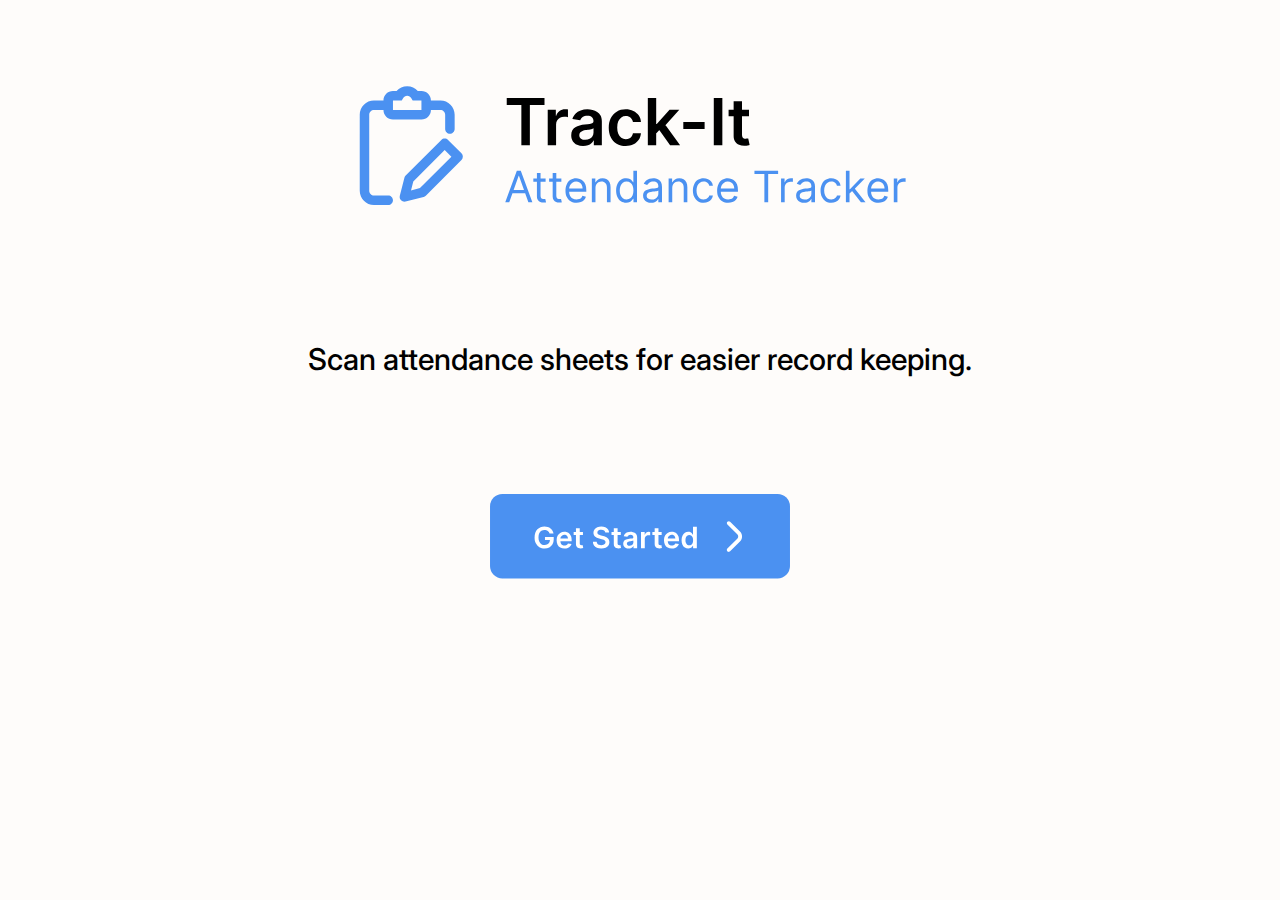
<file: templates/index.html>
<!DOCTYPE html>
<html lang="en">
<head>
    <meta charset="UTF-8">
    <meta http-equiv="X-UA-Compatible" content="IE=edge">
    <meta name="viewport" content="width=device-width, initial-scale=1.0">
    <title>Track-It | Attendance Tracker</title>
    <link rel="icon" type="image/x-icon" href="../static/assets/Note icon.svg">
    <style>
        @import url('https://fonts.googleapis.com/css2?family=Inter:wght@300;400;500;600;700&display=swap');
    </style>
    <link rel="stylesheet" href="../static/css/style.css">
    

</head>
<body>
    <div class="logo">
        <a href = "index.html"> 
            <img align= "middle" src="../static/assets/Logo.svg" style="width:800px;">
        </a>

    </div>

    <div class="text">
        <p>Scan attendance sheets for easier record keeping.</p>

    </div>

    <div class="getstarted">
        <a href = "upload.html"> 
            <img src="../static/assets/Get started button.svg" style="width: 300px;">
        </a>

    </div>

    
</body>
</html>
</file>
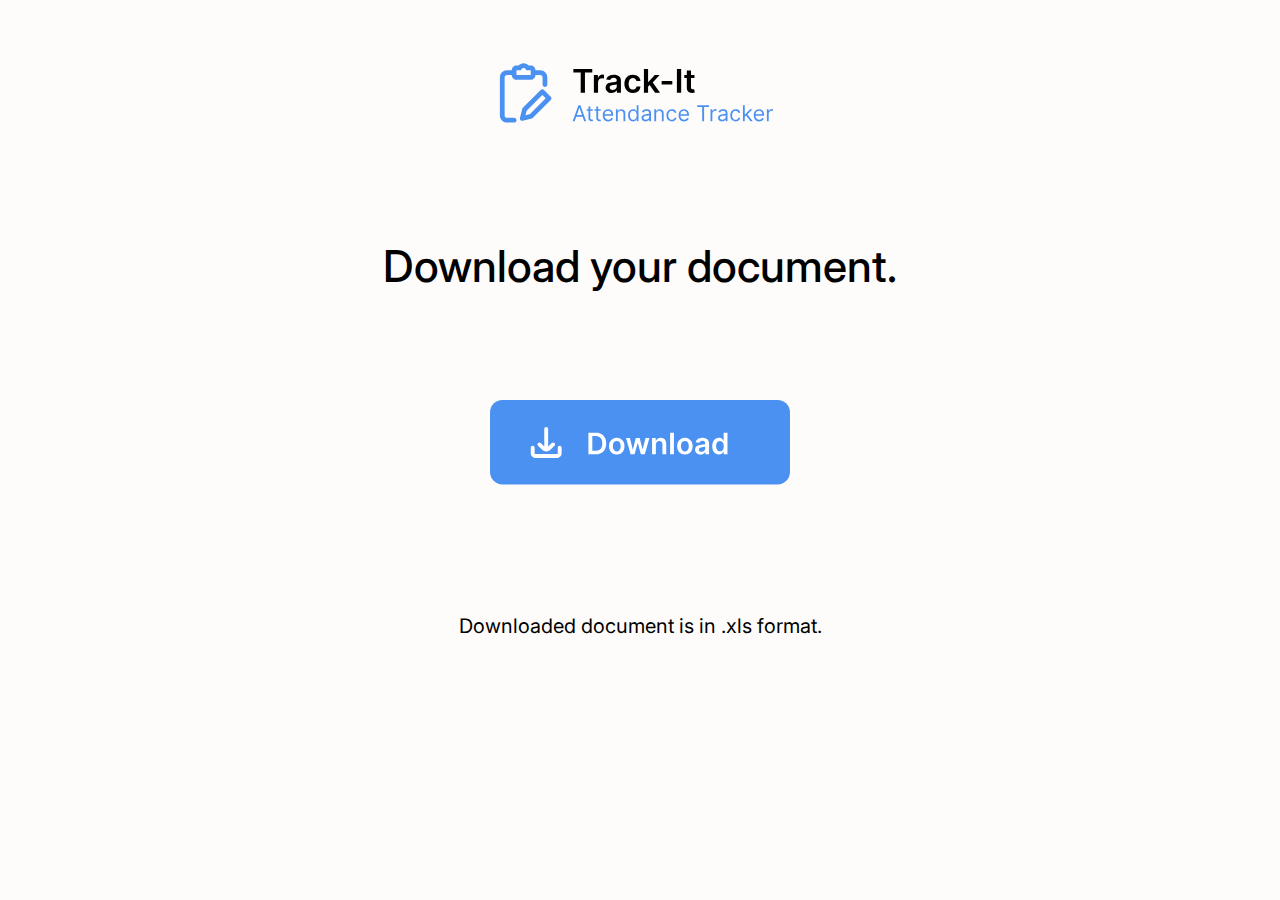
<file: download.html>
<!DOCTYPE html>
<html lang="en">
<head>
    <meta charset="UTF-8">
    <meta http-equiv="X-UA-Compatible" content="IE=edge">
    <meta name="viewport" content="width=device-width, initial-scale=1.0">
    <title>Track-It | Attendance Tracker</title>
    <link rel="icon" type="image/x-icon" href="images/Note icon.svg">
    <style>
        @import url('https://fonts.googleapis.com/css2?family=Inter:wght@300;400;500;600;700&display=swap');
    </style>
    <link rel="stylesheet" href="style.css">
    

</head>
<body>
    <div class="logo1">
        <a href = "index.html"> 
            <img align= "middle" src="images/Logo.svg" style="width:400px;">
        </a>

    </div>

    <div class="text2">
        <p>Download your document.</p>

    </div>

    <div class="upload">
        <a href = "index.html"> 
            <img src="images/Download button.svg" style="width: 300px;">
        </a>

    </div>

    <div class="downloadinfo">
        <p>Downloaded document is in .xls format.</p>
    </div>

    
</body>
</html>
</file>
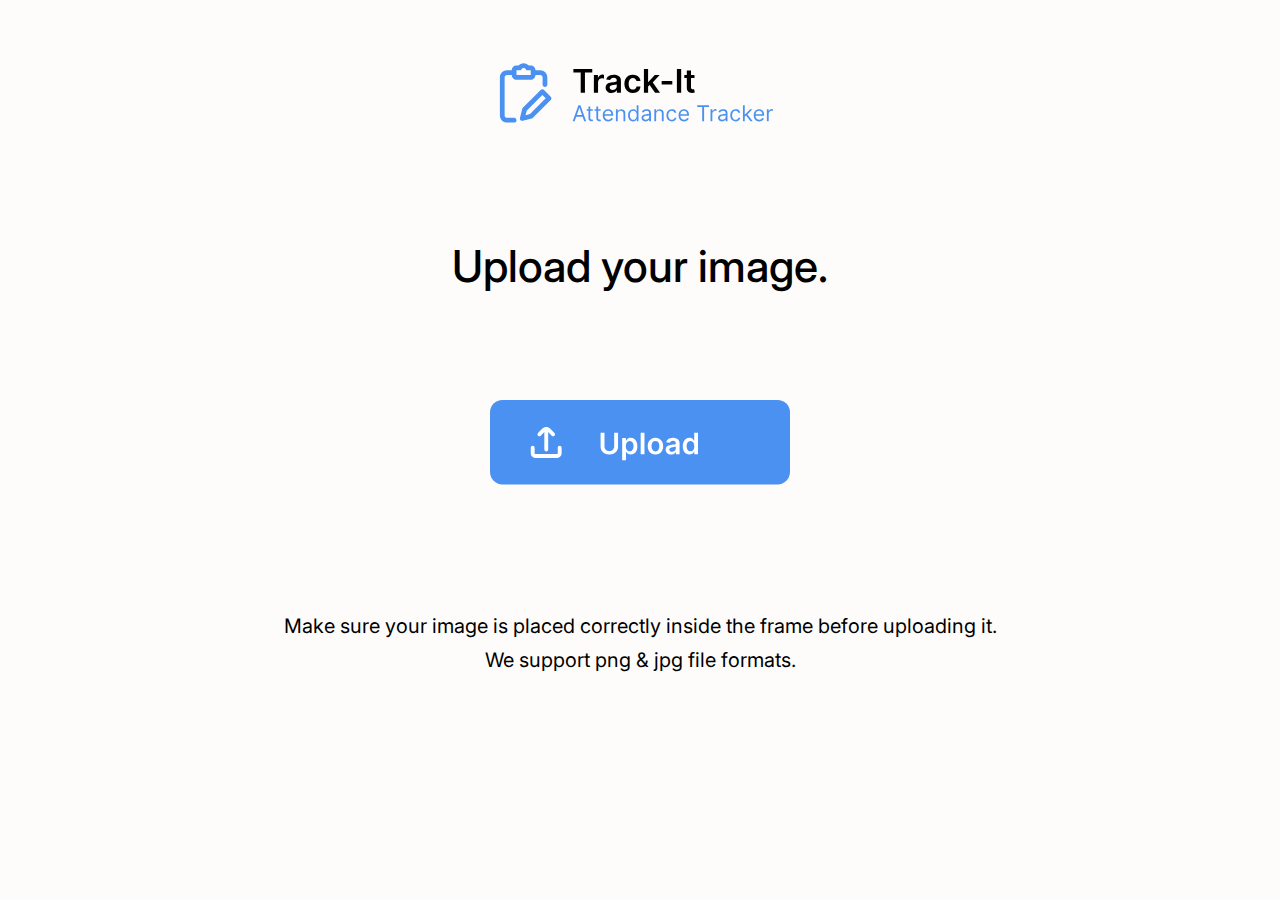
<file: upload.html>
<!DOCTYPE html>
<html lang="en">
<head>
    <meta charset="UTF-8">
    <meta http-equiv="X-UA-Compatible" content="IE=edge">
    <meta name="viewport" content="width=device-width, initial-scale=1.0">
    <title>Track-It | Attendance Tracker</title>
    <link rel="icon" type="image/x-icon" href="images/Note icon.svg">
    <style>
        @import url('https://fonts.googleapis.com/css2?family=Inter:wght@300;400;500;600;700&display=swap');
    </style>
    <link rel="stylesheet" href="style.css">
    

</head>
<body>
    <div class="logo1">
        <a href = "index.html"> 
            <img align= "middle" src="images/Logo.svg" style="width:400px;">
        </a>

    </div>

    <div class="text1">
        <p>Upload your image.</p>

    </div>

    <div class="upload">
        <a href = "download.html"> 
            <img src="images/Upload button.svg" style="width: 300px;">
        </a>

    </div>

    <div class="uploadinfo">
        <p>Make sure your image is placed correctly inside the frame before uploading it.
            <br>
            We support png & jpg file formats.
        </p>
    </div>

    
</body>
</html>
</file>
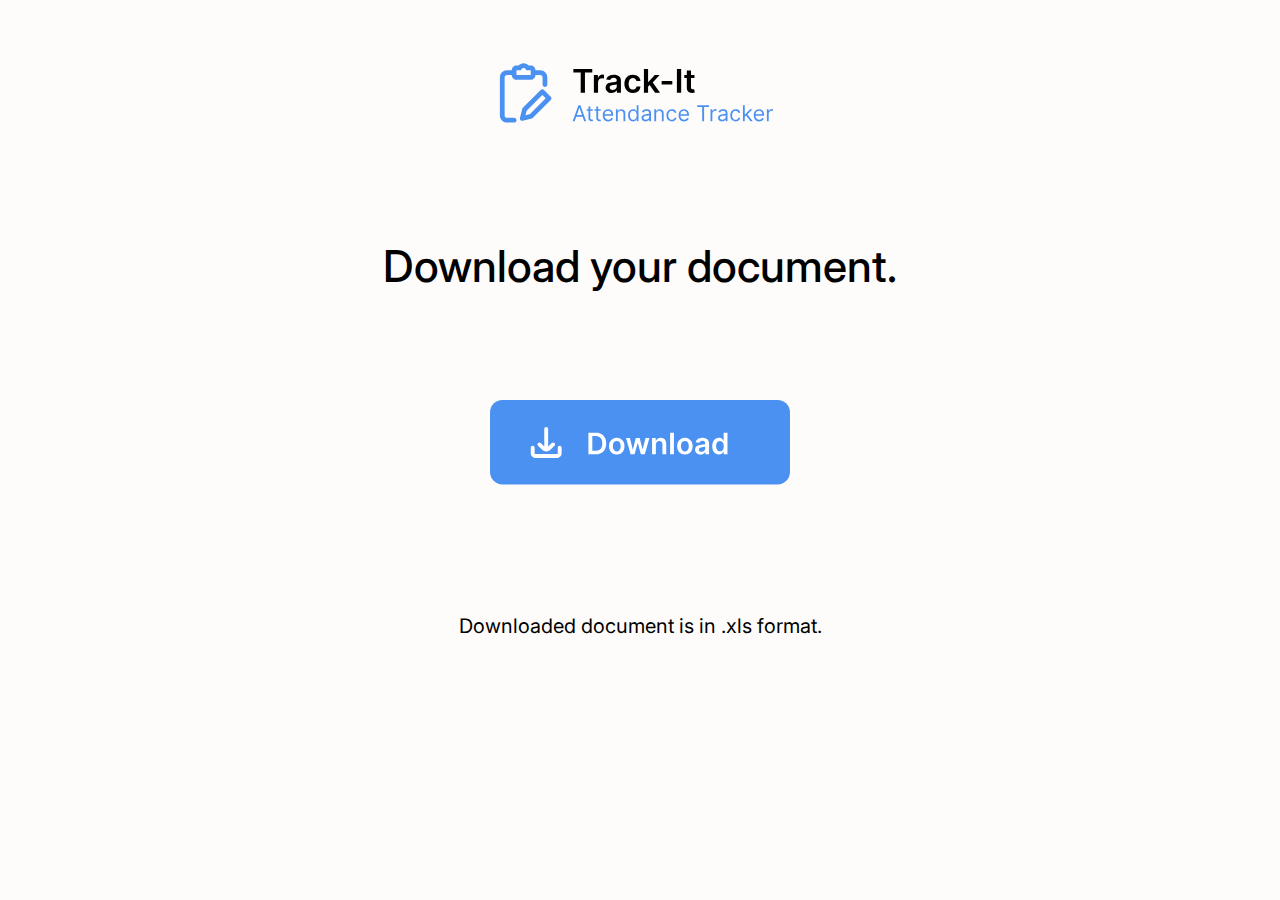
<file: templates/download.html>
<!DOCTYPE html>
<html lang="en">
<head>
    <meta charset="UTF-8">
    <meta http-equiv="X-UA-Compatible" content="IE=edge">
    <meta name="viewport" content="width=device-width, initial-scale=1.0">
    <title>Track-It | Attendance Tracker</title>
    <link rel="icon" type="image/x-icon" href="../static/assets/Note icon.svg">
    <style>
        @import url('https://fonts.googleapis.com/css2?family=Inter:wght@300;400;500;600;700&display=swap');
    </style>
    <link rel="stylesheet" href="../static/css/style.css">
    

</head>
<body>
    <div class="logo1">
        <a href = "index.html"> 
            <img align= "middle" src="../static/assets/Logo.svg" style="width:400px;">
        </a>

    </div>

    <div class="text2">
        <p>Download your document.</p>

    </div>

    <div class="upload">
        <a href = "index.html"> 
            <img src="../static/assets/Download button.svg" style="width: 300px;">
        </a>

    </div>

    <div class="downloadinfo">
        <p>Downloaded document is in .xls format.</p>
    </div>

    
</body>
</html>
</file>
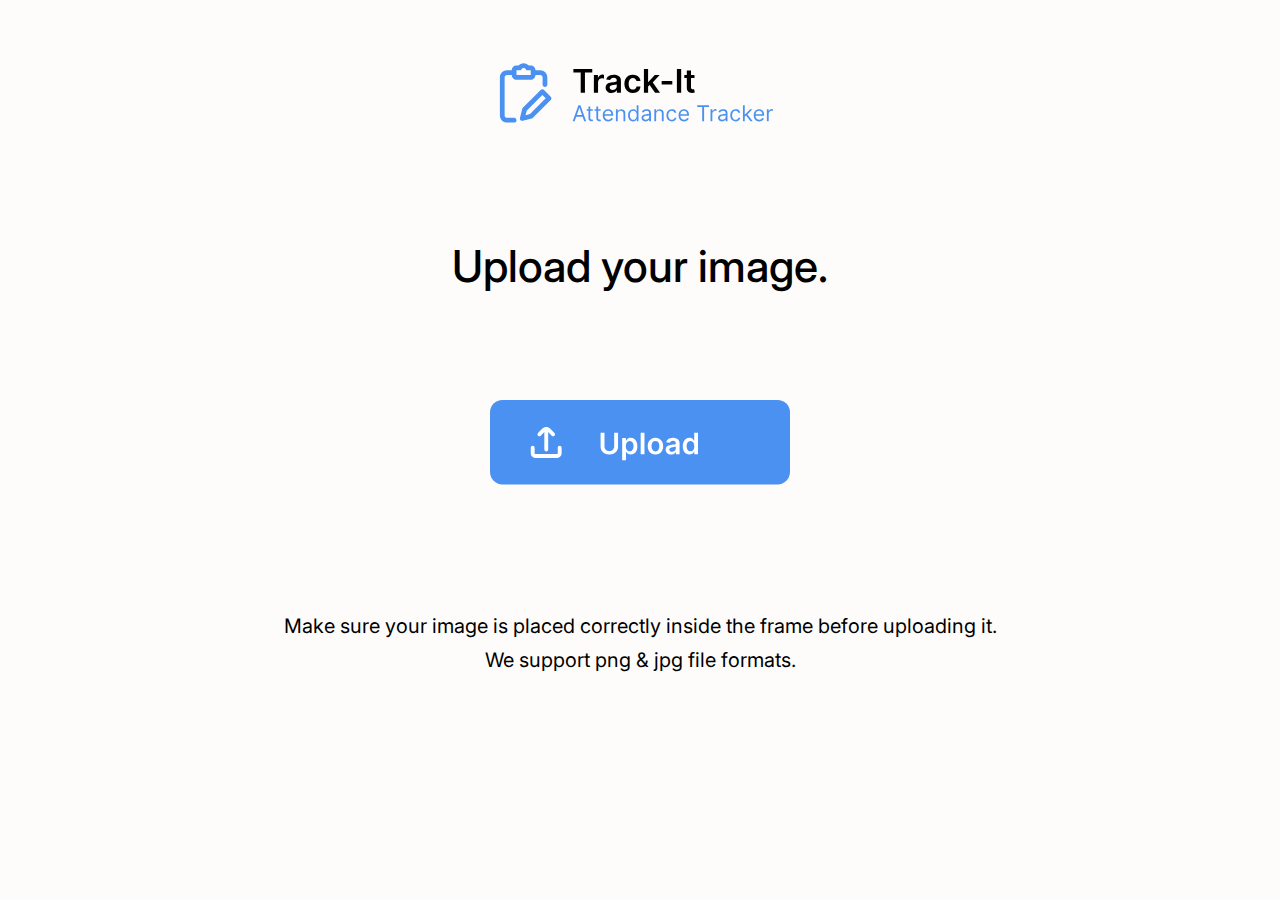
<file: templates/upload.html>
<!DOCTYPE html>
<html lang="en">
<head>
    <meta charset="UTF-8">
    <meta http-equiv="X-UA-Compatible" content="IE=edge">
    <meta name="viewport" content="width=device-width, initial-scale=1.0">
    <title>Track-It | Attendance Tracker</title>
    <link rel="icon" type="image/x-icon" href="../static/assets/Note icon.svg">
    <style>
        @import url('https://fonts.googleapis.com/css2?family=Inter:wght@300;400;500;600;700&display=swap');
    </style>
    <link rel="stylesheet" href="../static/css/style.css">
    

</head>
<body>
    <div class="logo1">
        <a href = "index.html"> 
            <img align= "middle" src="../static/assets/Logo.svg" style="width:400px;">
        </a>

    </div>

    <div class="text1">
        <p>Upload your image.</p>

    </div>

    <div class="upload">
        <a href = "download.html"> 
            <img src="../static/assets/Upload button.svg" style="width: 300px;">
        </a>

    </div>

    <div class="uploadinfo">
        <p>Make sure your image is placed correctly inside the frame before uploading it.
            <br>
            We support png & jpg file formats.
        </p>
    </div>

    
</body>
</html>
</file>
<file: static/css/style.css>
@import url('https://fonts.googleapis.com/css2?family=Inter:wght@300;400;500;600;700&display=swap');

body{
    font-family: 'Inter';
    background-color: #FEFCFA;
}

.logo{
    margin-left: auto;
    margin-right: auto;
    text-align: center;
    display: block;
    padding-left: 12em;
    padding-top:4em;
}

.logo1{
    margin-left: auto;
    margin-right: auto;
    text-align: center;
    display: block;
    padding-left: 6em;
    padding-top:3em;
}

.text{
    margin-left: auto;
    margin-right: auto;
    font-family: 'Inter';
    font-style: normal;
    font-weight: 500;
    font-size: 30px;
    line-height: 700%;
    text-align: center;
    color: black;
}

.text1{
    margin-left: auto;
    margin-right: auto;
    padding-top: 0.55em;
    font-family: 'Inter';
    font-style: normal;
    font-weight: 500;
    font-size: 44px;
    line-height: 300%;
    text-align: center;
    color: black;
}

.text2{
    margin-left: auto;
    margin-right: auto;
    padding-top: 0.55em;
    font-family: 'Inter';
    font-style: normal;
    font-weight: 500;
    font-size: 44px;
    line-height: 300%;
    text-align: center;
    color: black;
}

.uploadinfo{
    margin-left: auto;
    margin-right: auto;
    padding-top: 5em;
    font-family: 'Inter';
    font-style: normal;
    font-weight: 400;
    font-size: 20px;
    line-height: 170%;
    text-align: center;
    color: black;
}

.downloadinfo{
    margin-left: auto;
    margin-right: auto;
    padding-top: 5em;
    font-family: 'Inter';
    font-style: normal;
    font-weight: 400;
    font-size: 20px;
    line-height: 170%;
    text-align: center;
    color: black;
}

.getstarted{
    margin-left: auto;
    margin-right: auto;
    text-align: center;
    display: block;
    padding-top: 0em;
    
}

.upload{
    margin-left: auto;
    margin-right: auto;
    text-align: center;
    display: block;
    padding-top: 1.5em;
    
}
</file>
<file: style.css>
@import url('https://fonts.googleapis.com/css2?family=Inter:wght@300;400;500;600;700&display=swap');

body{
    font-family: 'Inter';
    background-color: #FEFCFA;
}

.logo{
    margin-left: auto;
    margin-right: auto;
    text-align: center;
    display: block;
    padding-left: 12em;
    padding-top:4em;
}

.logo1{
    margin-left: auto;
    margin-right: auto;
    text-align: center;
    display: block;
    padding-left: 6em;
    padding-top:3em;
}

.text{
    margin-left: auto;
    margin-right: auto;
    font-family: 'Inter';
    font-style: normal;
    font-weight: 500;
    font-size: 30px;
    line-height: 700%;
    text-align: center;
    color: black;
}

.text1{
    margin-left: auto;
    margin-right: auto;
    padding-top: 0.55em;
    font-family: 'Inter';
    font-style: normal;
    font-weight: 500;
    font-size: 44px;
    line-height: 300%;
    text-align: center;
    color: black;
}

.text2{
    margin-left: auto;
    margin-right: auto;
    padding-top: 0.55em;
    font-family: 'Inter';
    font-style: normal;
    font-weight: 500;
    font-size: 44px;
    line-height: 300%;
    text-align: center;
    color: black;
}

.uploadinfo{
    margin-left: auto;
    margin-right: auto;
    padding-top: 5em;
    font-family: 'Inter';
    font-style: normal;
    font-weight: 400;
    font-size: 20px;
    line-height: 170%;
    text-align: center;
    color: black;
}

.downloadinfo{
    margin-left: auto;
    margin-right: auto;
    padding-top: 5em;
    font-family: 'Inter';
    font-style: normal;
    font-weight: 400;
    font-size: 20px;
    line-height: 170%;
    text-align: center;
    color: black;
}

.getstarted{
    margin-left: auto;
    margin-right: auto;
    text-align: center;
    display: block;
    padding-top: 0em;
    
}

.upload{
    margin-left: auto;
    margin-right: auto;
    text-align: center;
    display: block;
    padding-top: 1.5em;
    
}
</file>
